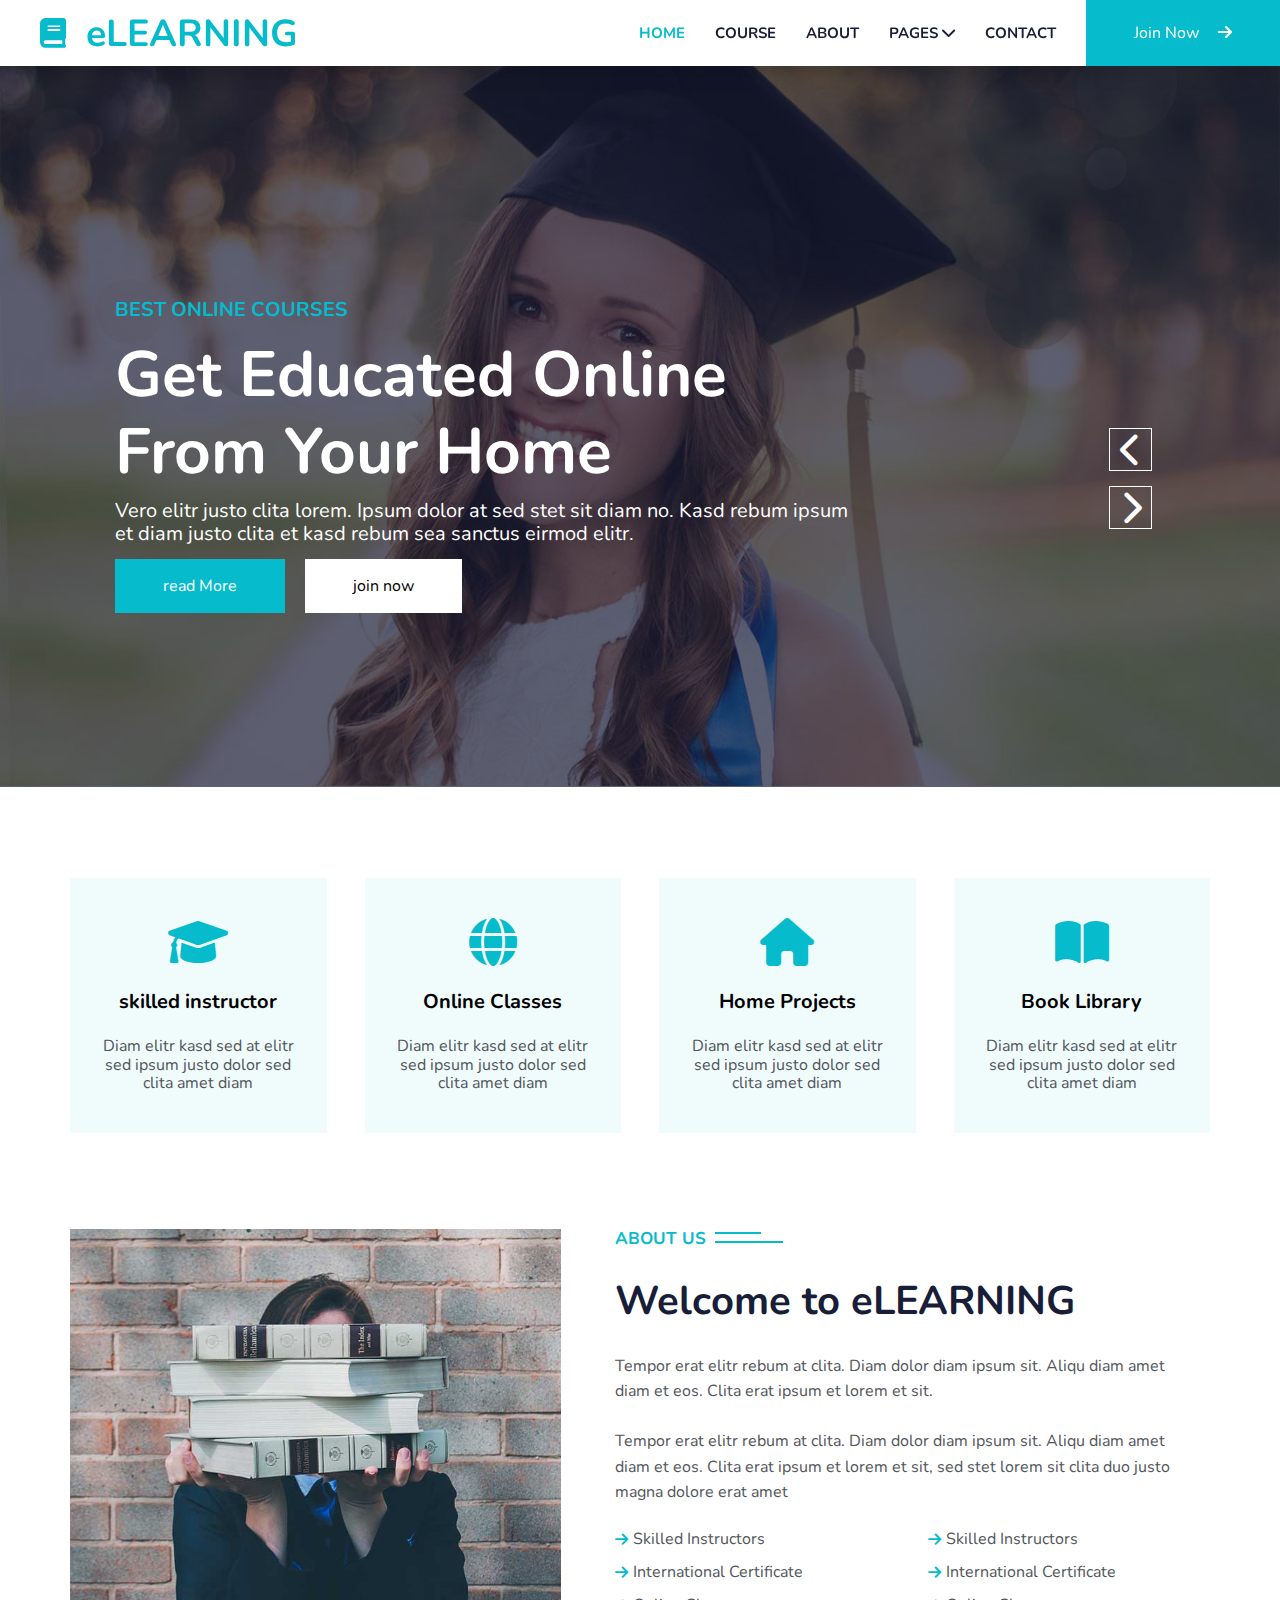
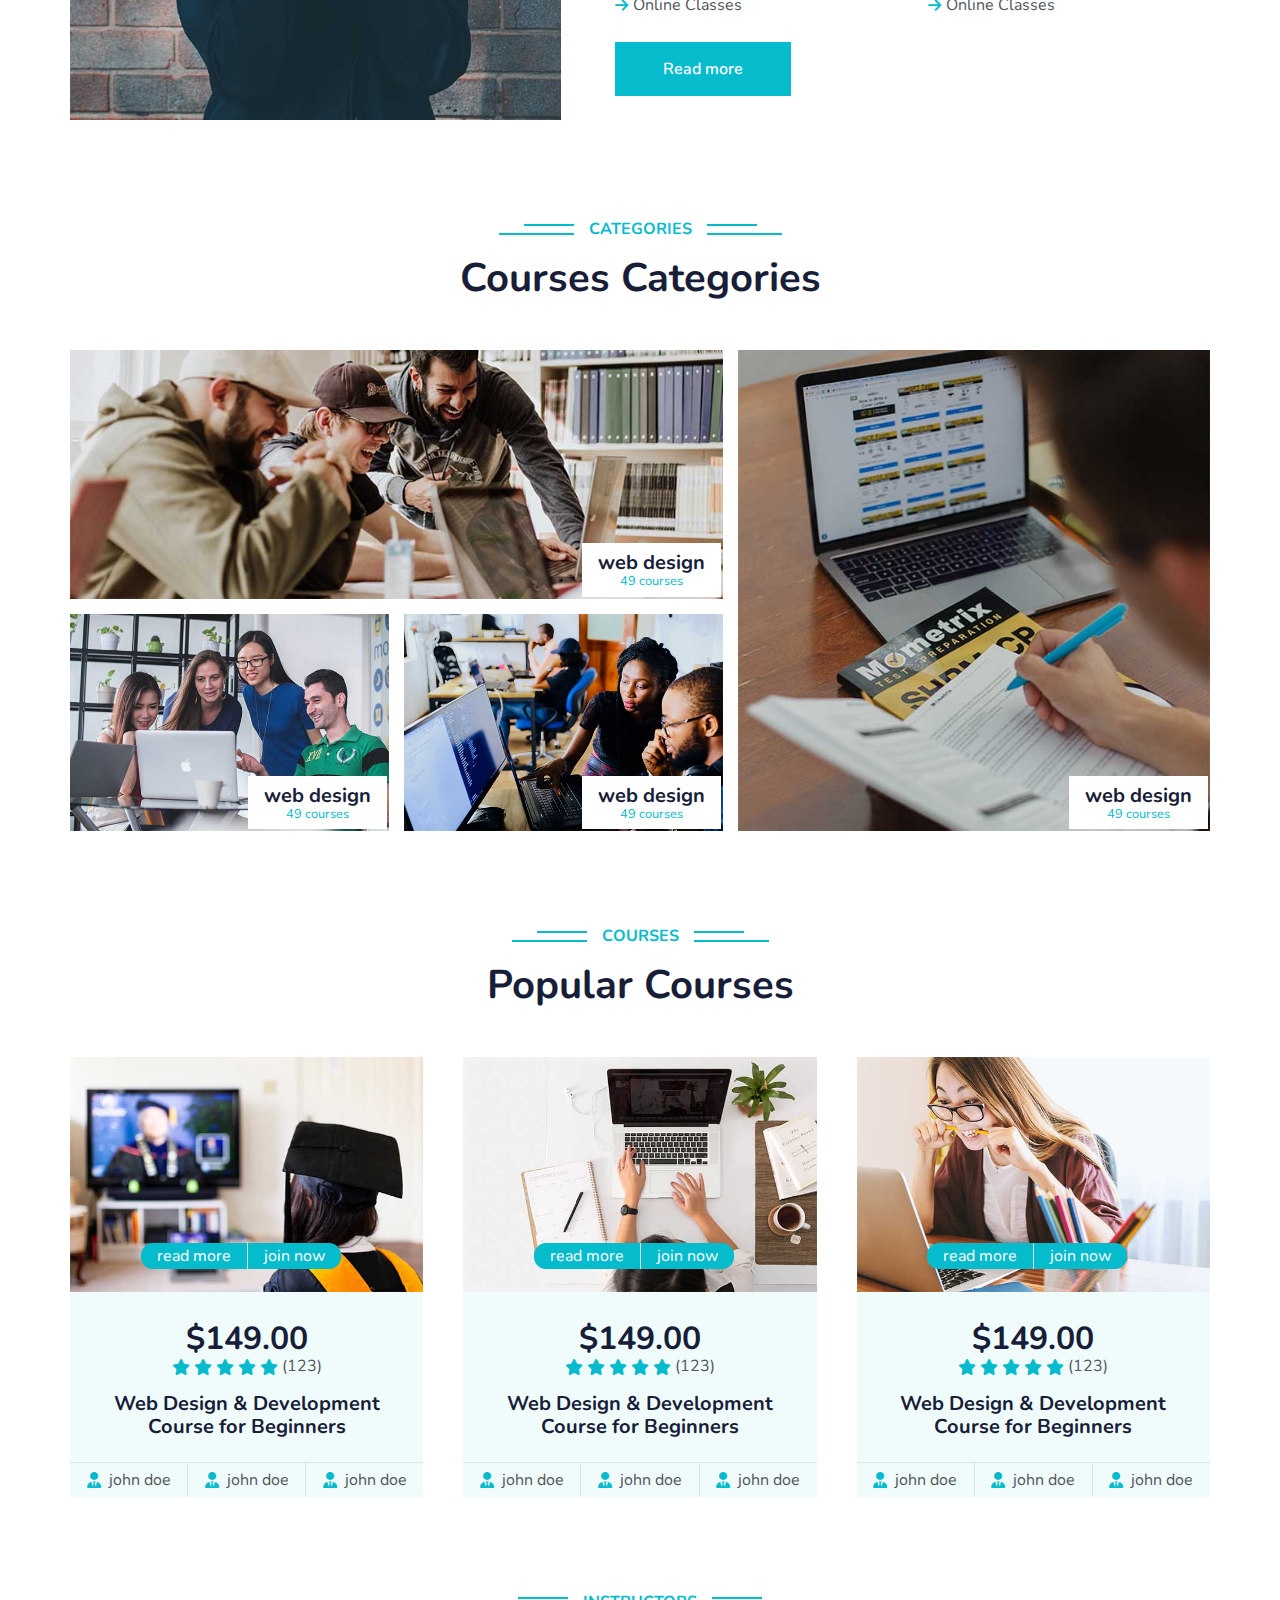
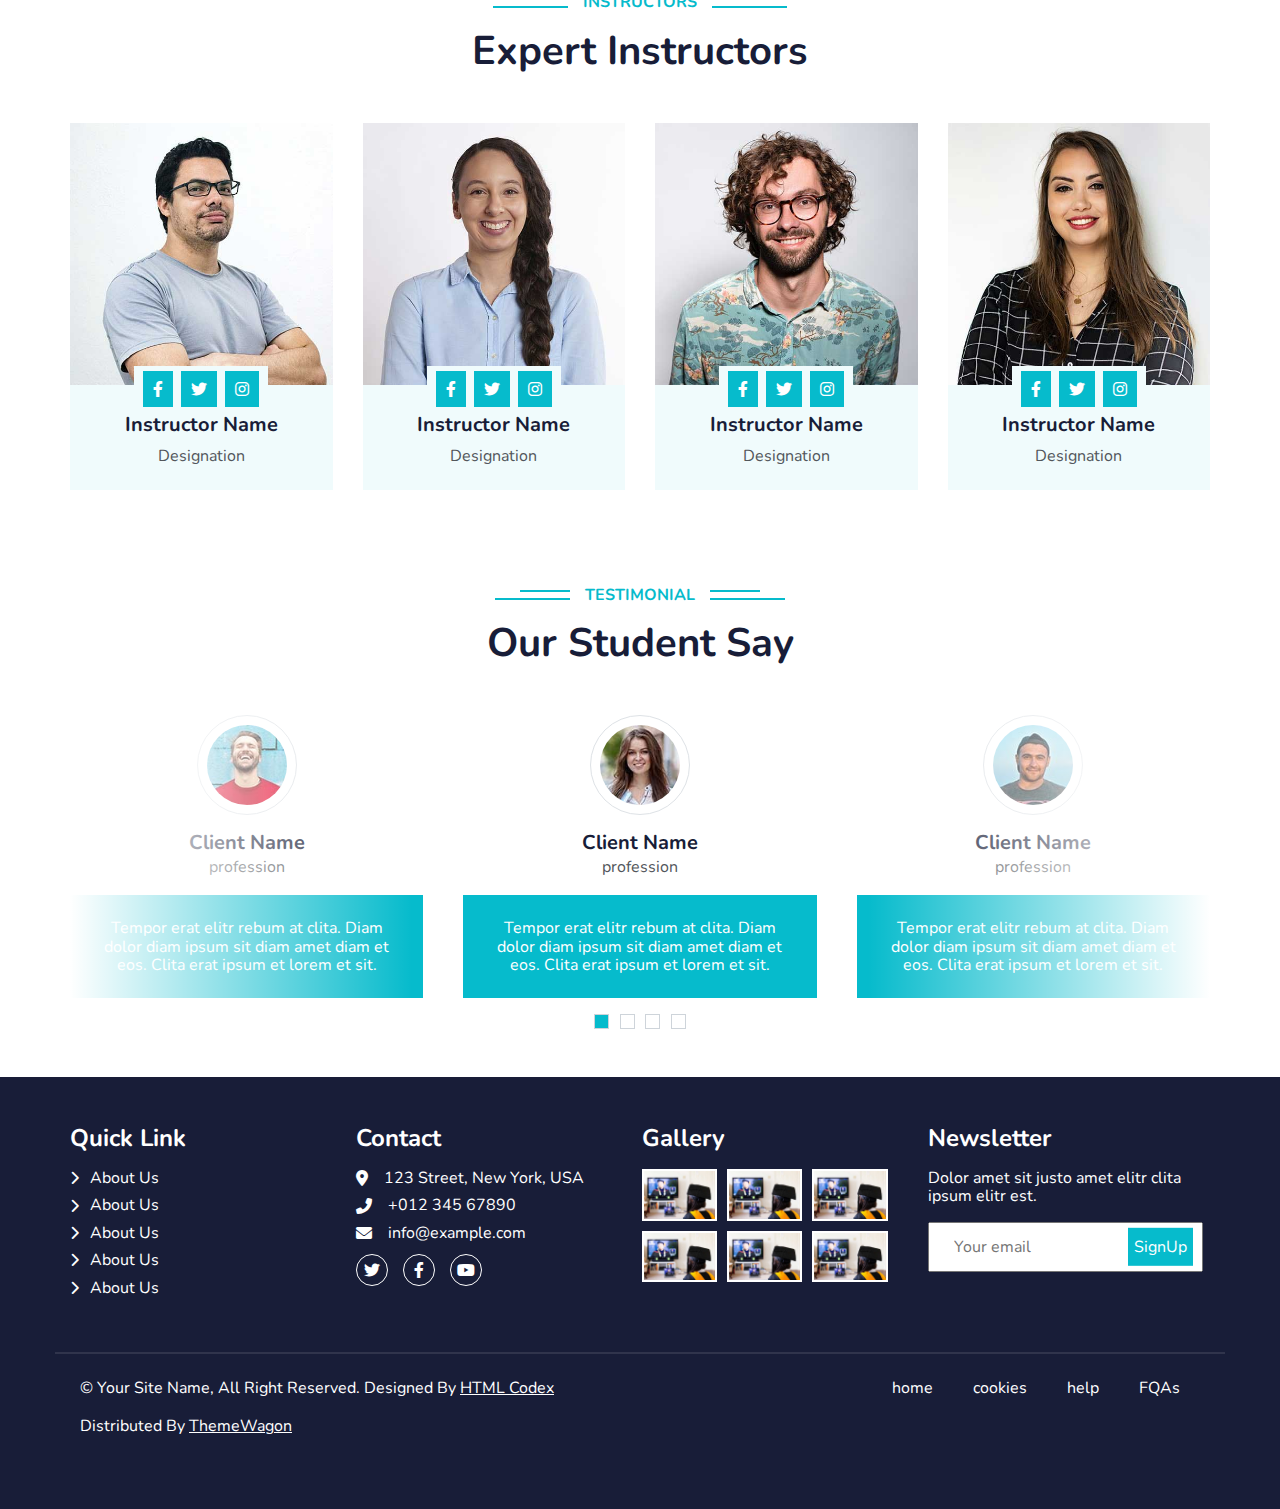
<file: index.html>
<!DOCTYPE html>
<html lang="en">
  <head>
    <meta charset="UTF-8" />
    <meta http-equiv="X-UA-Compatible" content="IE=edge" />
    <meta name="viewport" content="width=device-width, initial-scale=1.0" />

    <link rel="preconnect" href="https://fonts.googleapis.com" />
    <link rel="preconnect" href="https://fonts.gstatic.com" crossorigin />
    <link
      href="https://fonts.googleapis.com/css2?family=Nunito:ital,wght@0,200;0,300;0,400;0,500;0,600;0,700;0,900;1,200;1,300;1,400;1,500;1,600;1,700;1,800;1,900&display=swap"
      rel="stylesheet"
    />
    <link rel="icon" type="image/x-icon" href="" />
    <link rel="stylesheet" href="css\all.min.css" />
    <link rel="stylesheet" href="css\normalize.css" />
    <link rel="stylesheet" href="css\styles.css" />
    <title>Elearning</title>
  </head> 
  <body>
    <!-- start heder -->
    <header>
      <div class="logo">
        <i class="fa fa-book me-3"></i>
        <h2>eLEARNING</h2>
      </div>
      <div class="navbar">
        <ul>
          <li class="active"><a href="./index.html"> home </a></li>
          <li>course</li>
          <li>about</li>
          <li class="dropDown">
            pages <i class="fa-solid fa-chevron-down"></i>
            <ul class="drop">
              <li>our team</li>
              <li>testimonial</li>
              <li>404 page</li>
            </ul>
          </li>
          <li><a href="./contact.html"> contact </a></li>
        </ul>
        <a class="joinNow"
          >join Now
          <i class="fa fa-arrow-right ms-3"></i>
        </a>
      </div>
      <button><i class="fa-solid fa-bars"></i></button>
    </header>
    <!-- end header -->
    <!-- start landing page -->
    <div class="landing">
      <div class="overlay"></div>
      <img src="./images/landing-1.jpg" alt="" />
      <div class="text-area">
        <div class="content">
          <p>best online courses</p>
          <h2>
            get educated online<br />
            from your home
          </h2>
          <p>
            Vero elitr justo clita lorem. Ipsum dolor at sed stet sit diam no.
            Kasd rebum ipsum<br />
            et diam justo clita et kasd rebum sea sanctus eirmod elitr.
          </p>
          <a href="">read More</a>
          <a href="">join now</a>
        </div>
      </div>
      <div class="ar">
        <a href=""><i class="fa-solid fa-chevron-left"></i></a>
        <a href=""><i class="fa-solid fa-chevron-right"></i></a>
      </div>
    </div>
    <!-- end  landing page -->
    <!-- start section -->
    <div class="section">
      <div class="container">
        <div class="box">
          <i class="fa fa-3x fa-graduation-cap text-primary mb-4"></i>
          <h5>skilled instructor</h5>
          <p>
            Diam elitr kasd sed at elitr sed ipsum justo dolor sed clita amet
            diam
          </p>
        </div>
        <div class="box">
          <i class="fa fa-3x fa-globe text-primary mb-4"></i>
          <h5>Online Classes</h5>
          <p>
            Diam elitr kasd sed at elitr sed ipsum justo dolor sed clita amet
            diam
          </p>
        </div>
        <div class="box">
          <i class="fa fa-3x fa-home text-primary mb-4"></i>
          <h5>Home Projects</h5>
          <p>
            Diam elitr kasd sed at elitr sed ipsum justo dolor sed clita amet
            diam
          </p>
        </div>
        <div class="box">
          <i class="fa fa-3x fa-book-open text-primary mb-4"></i>
          <h5>Book Library</h5>
          <p>
            Diam elitr kasd sed at elitr sed ipsum justo dolor sed clita amet
            diam
          </p>
        </div>
      </div>
    </div>
    <!-- end section -->
    <!-- start about us  -->
    <div class="aboutUs">
      <div class="container">
        <div class="image">
          <img src="./images/about.jpg" alt="aboutUs" />
        </div>
        <div class="textArea">
          <h4>About us</h4>
          <h1>Welcome to eLEARNING</h1>
          <p>
            Tempor erat elitr rebum at clita. Diam dolor diam ipsum sit. Aliqu
            diam amet diam et eos. Clita erat ipsum et lorem et sit.
          </p>
          <p>
            Tempor erat elitr rebum at clita. Diam dolor diam ipsum sit. Aliqu
            diam amet diam et eos. Clita erat ipsum et lorem et sit, sed stet
            lorem sit clita duo justo magna dolore erat amet
          </p>
          <div class="points">
            <ul>
              <li>Skilled Instructors</li>
              <li>International Certificate</li>
              <li>Online Classes</li>
            </ul>
            <ul>
              <li>Skilled Instructors</li>
              <li>International Certificate</li>
              <li>Online Classes</li>
            </ul>
          </div>
          <a href="">Read more </a>
        </div>
      </div>
    </div>
    <!-- end about us -->
    <!-- start categories -->
    <div class="categories">
      <div class="container">
        <div class="mainHeader">
          <h5>categories</h5>
          <h1>courses categories</h1>
        </div>
        <div class="CategoriesContent">
          <div class="box1">
            <img src="./images/cat-1.jpg" alt="" />
            <div class="txt">
              <h5>web design</h5>
              <p>49 courses</p>
            </div>
          </div>
          <div class="box2">
            <img src="./images/cat-2.jpg" alt="" />
            <div class="txt">
              <h5>web design</h5>
              <p>49 courses</p>
            </div>
          </div>
          <div class="box3">
            <img src="./images/cat-3.jpg" alt="" />
            <div class="txt">
              <h5>web design</h5>
              <p>49 courses</p>
            </div>
          </div>

          <div class="box4">
            <img src="./images/cat-4.jpg" alt="" />
            <div class="txt">
              <h5>web design</h5>
              <p>49 courses</p>
            </div>
          </div>
        </div>
      </div>
    </div>
    <!-- end categories -->
    <!-- start courses -->
    <div class="courses">
      <div class="container">
        <div class="mainHeader">
          <h5>Courses</h5>
          <h1>popular Courses</h1>
        </div>
        <div class="coursesContent">
          <div class="box">
            <div class="img"><img src="./images/course-1.jpg" alt="" /></div>

            <div class="li">
              <a href="">read more</a>
              <a href="">join now</a>
            </div>
            <div class="textArea">
              <div class="on">
                <h3>$149.00</h3>
                <div class="str">
                  <i class="fa-solid fa-star"></i>
                  <i class="fa-solid fa-star"></i>
                  <i class="fa-solid fa-star"></i>
                  <i class="fa-solid fa-star"></i>
                  <i class="fa-solid fa-star"></i>
                  <p>(123)</p>
                </div>
                <p>Web Design & Development Course for Beginners</p>
              </div>
              <div class="info">
                <div>
                  <i class="fa fa-user-tie text-primary me-2"></i>
                  <p>john doe</p>
                </div>
                <div>
                  <i class="fa fa-user-tie text-primary me-2"></i>
                  <p>john doe</p>
                </div>
                <div>
                  <i class="fa fa-user-tie text-primary me-2"></i>
                  <p>john doe</p>
                </div>
              </div>
            </div>
          </div>
          <div class="box">
            <div class="img"><img src="./images/course-2.jpg" alt="" /></div>
            <div class="li">
              <a href="">read more</a>
              <a href="">join now</a>
            </div>
            <div class="textArea">
              <div class="on">
                <h3>$149.00</h3>
                <div class="str">
                  <i class="fa-solid fa-star"></i>
                  <i class="fa-solid fa-star"></i>
                  <i class="fa-solid fa-star"></i>
                  <i class="fa-solid fa-star"></i>
                  <i class="fa-solid fa-star"></i>
                  <p>(123)</p>
                </div>
                <p>Web Design & Development Course for Beginners</p>
              </div>
              <div class="info">
                <div>
                  <i class="fa fa-user-tie text-primary me-2"></i>
                  <p>john doe</p>
                </div>
                <div>
                  <i class="fa fa-user-tie text-primary me-2"></i>
                  <p>john doe</p>
                </div>
                <div>
                  <i class="fa fa-user-tie text-primary me-2"></i>
                  <p>john doe</p>
                </div>
              </div>
            </div>
          </div>
          <div class="box">
            <div class="img"><img src="./images/course-3.jpg" alt="" /></div>
            <div class="li">
              <a href="">read more</a> <a href="">join now</a>
            </div>

            <div class="textArea">
              <div class="on">
                <h3>$149.00</h3>
                <div class="str">
                  <i class="fa-solid fa-star"></i>
                  <i class="fa-solid fa-star"></i>
                  <i class="fa-solid fa-star"></i>
                  <i class="fa-solid fa-star"></i>
                  <i class="fa-solid fa-star"></i>
                  <p>(123)</p>
                </div>
                <p>Web Design & Development Course for Beginners</p>
              </div>
              <div class="info">
                <div>
                  <i class="fa fa-user-tie text-primary me-2"></i>
                  <p>john doe</p>
                </div>
                <div>
                  <i class="fa fa-user-tie text-primary me-2"></i>
                  <p>john doe</p>
                </div>
                <div>
                  <i class="fa fa-user-tie text-primary me-2"></i>
                  <p>john doe</p>
                </div>
              </div>
            </div>
          </div>
        </div>
      </div>
    </div>
    <!-- end coueses -->
    <!-- begin instructors -->
    <div class="instructors">
      <div class="container">
        <div class="mainHeader">
          <h5>Instructors</h5>
          <h1>Expert Instructors</h1>
        </div>

        <div class="instructorsContent">
          <div class="box">
            <div class="img"><img src="./images/team-1.jpg" alt="" /></div>

            <div class="tct">
              <h5>Instructor Name</h5>
              <p>Designation</p>
              <div class="sm">
                <i class="fab fa-facebook-f"></i><i class="fab fa-twitter"></i
                ><i class="fab fa-instagram"></i>
              </div>
            </div>
          </div>
          <div class="box">
            <div class="img">
              <img src="./images/team-2.jpg" alt="" />
            </div>
            <div class="tct">
              <h5>Instructor Name</h5>
              <p>Designation</p>
              <div class="sm">
                <a href=""><i class="fab fa-facebook-f"></i></a
                ><a href=""><i class="fab fa-twitter"></i></a
                ><a href=""><i class="fab fa-instagram"></i></a>
              </div>
            </div>
          </div>
          <div class="box">
            <div class="img">
              <img src="./images/team-3.jpg" alt="" />
            </div>
            <div class="tct">
              <h5>Instructor Name</h5>
              <p>Designation</p>
              <div class="sm">
                <a href=""><i class="fab fa-facebook-f"></i></a
                ><a href=""><i class="fab fa-twitter"></i></a
                ><a href=""><i class="fab fa-instagram"></i></a>
              </div>
            </div>
          </div>
          <div class="box">
            <div class="img">
              <img src="./images/team-4.jpg" alt="" />
            </div>
            <div class="tct">
              <h5>Instructor Name</h5>
              <p>Designation</p>
              <div class="sm">
                <a href=""><i class="fab fa-facebook-f"></i></a
                ><a href=""><i class="fab fa-twitter"></i></a
                ><a href=""><i class="fab fa-instagram"></i></a>
              </div>
            </div>
          </div>
        </div>
      </div>
    </div>
    <!-- end instructors -->
    <!-- start testimonial -->
    <div class="tesimonial">
      <div class="container">
        <div class="mainHeader">
          <h5>Testimonial</h5>
          <h1>Our student say</h1>
        </div>
        <div class="testi-content">
          <div class="box">
            <div class="imgContainer">
              <div class="img">
                <img src="./images/testimonial-2.jpg" alt="" />
              </div>
            </div>
            <h5>Client Name</h5>
            <p>profession</p>
            <p>
              Tempor erat elitr rebum at clita. Diam dolor diam ipsum sit diam
              amet diam et eos. Clita erat ipsum et lorem et sit.
            </p>
          </div>
          <div class="box">
            <div class="imgContainer">
              <div class="img">
                <img src="./images/testimonial-1.jpg" alt="" />
              </div>
            </div>
            <h5>Client Name</h5>
            <p>profession</p>
            <p>
              Tempor erat elitr rebum at clita. Diam dolor diam ipsum sit diam
              amet diam et eos. Clita erat ipsum et lorem et sit.
            </p>
          </div>
          <div class="box">
            <div class="imgContainer">
              <div class="img">
                <img src="./images/testimonial-3.jpg" alt="" />
              </div>
            </div>
            <h5>Client Name</h5>
            <p>profession</p>
            <p>
              Tempor erat elitr rebum at clita. Diam dolor diam ipsum sit diam
              amet diam et eos. Clita erat ipsum et lorem et sit.
            </p>
          </div>
        </div>
        <div class="dots">
          <span style="background-color: #06bbcc"></span>
          <span></span>
          <span></span>
          <span></span>
        </div>
      </div>
    </div>
    <!-- end testimonial -->
    <!-- start footer -->
    <footer>
      <div class="container">
        <div class="quickLink">
          <h4>Quick Link</h4>
          <ul>
            <li><a href="">About us</a></li>
            <li><a href="">About us</a></li>
            <li><a href="">About us</a></li>
            <li><a href="">About us</a></li>
            <li><a href="">About us</a></li>
          </ul>
        </div>
        <div class="Contact">
          <h4>Contact</h4>
          <div>
            <i class="fa fa-map-marker-alt me-3"></i>
            <p>123 Street, New York, USA</p>
          </div>
          <div>
            <i class="fa fa-phone-alt me-3"></i>
            <p>+012 345 67890</p>
          </div>
          <div>
            <i class="fa fa-envelope me-3"></i>
            <p>info@example.com</p>
          </div>
          <div class="social">
            <a href=""><i class="fab fa-twitter"></i></a>
            <a href=""><i class="fab fa-facebook-f"></i></a>
            <a href=""><i class="fab fa-youtube"></i></a>
          </div>
        </div>
        <div class="Gallery">
          <h4>Gallery</h4>
          <div class="img">
            <img src="./images/course-1.jpg" alt="" />
            <img src="./images/course-1.jpg" alt="" />
            <img src="./images/course-1.jpg" alt="" />
            <img src="./images/course-1.jpg" alt="" />
            <img src="./images/course-1.jpg" alt="" />
            <img src="./images/course-1.jpg" alt="" />
          </div>
        </div>
        <div class="newsLetter">
          <h4>Newsletter</h4>
          <p>Dolor amet sit justo amet elitr clita ipsum elitr est.</p>
          <div class="form">
            <input type="text" placeholder="Your email" />
            <button>SignUp</button>
          </div>
        </div>
      </div>
      <div class="container">
        <p>
          © Your Site Name, All Right Reserved. Designed By
          <a href="">HTML Codex</a>
        </p>
        <ul>
          <li>home</li>
          <li>cookies</li>
          <li>help</li>
          <li>FQAs</li>
        </ul>
        <p>Distributed By <a href="">ThemeWagon</a></p>
      </div>
    </footer>
    <!-- end footer -->
  </body>
</html>
</file>
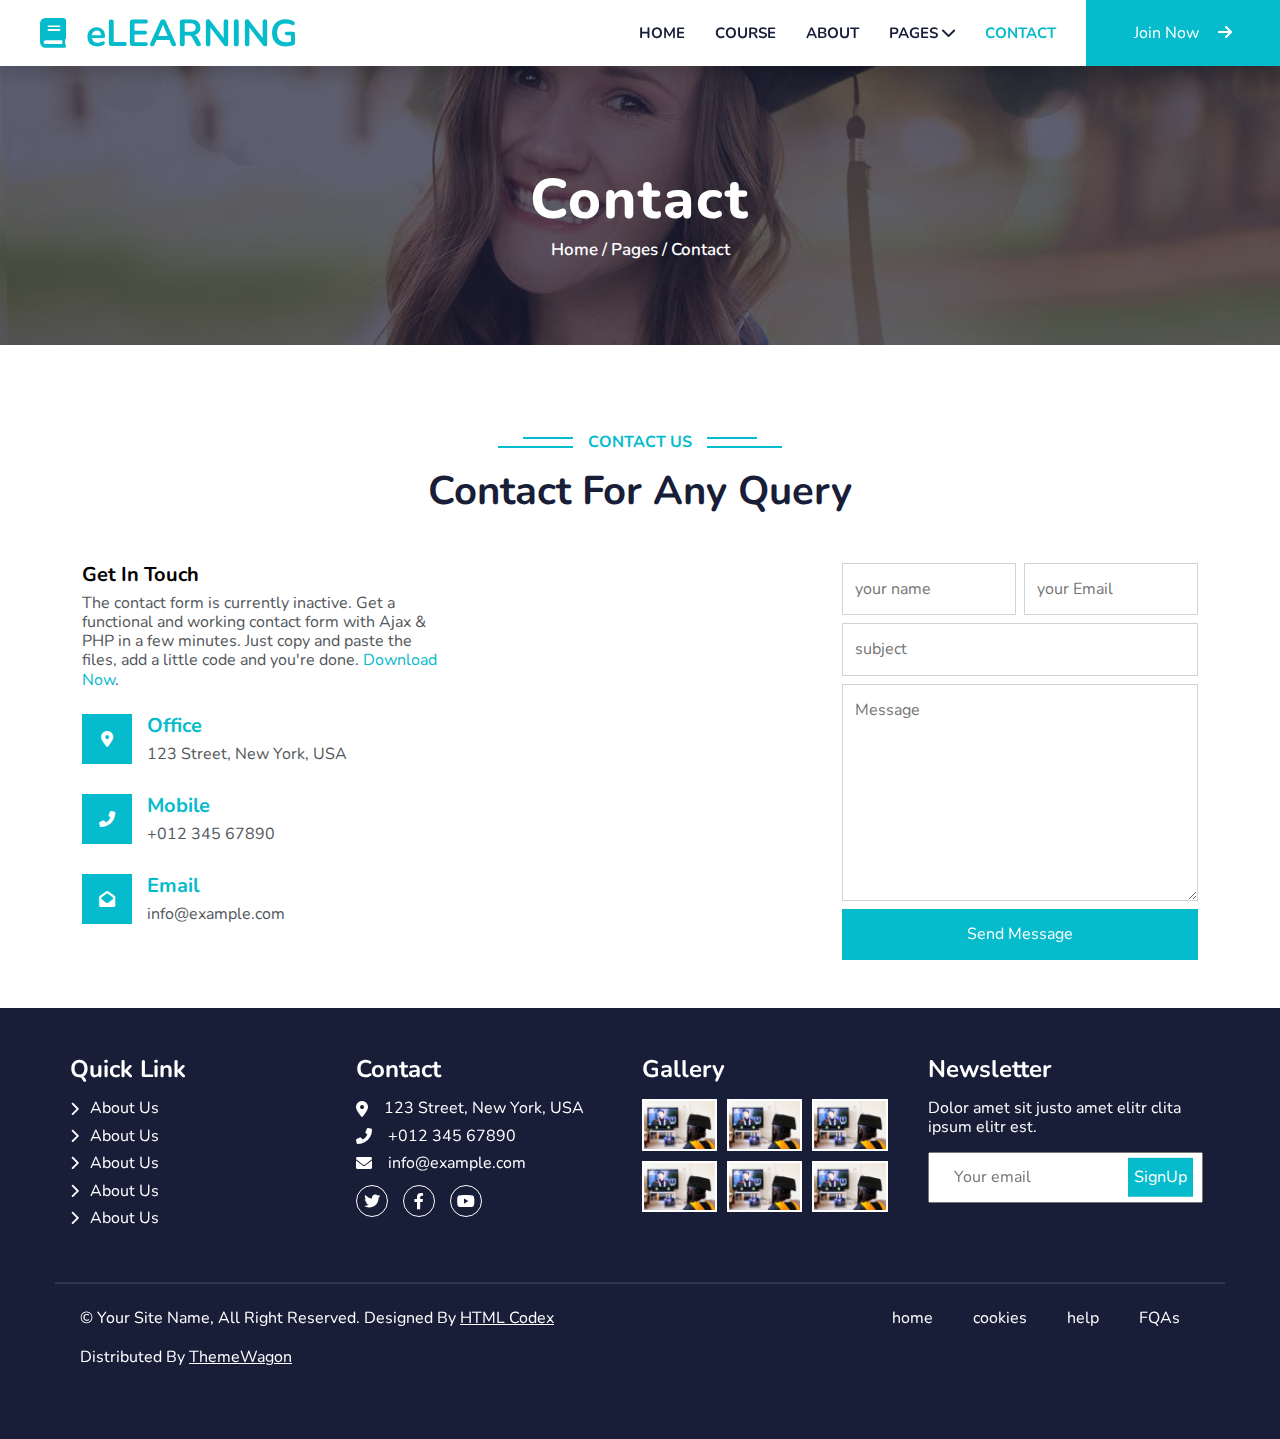
<file: contact.html>
<!DOCTYPE html>
<html lang="en">
  <head>
    <meta charset="UTF-8" />
    <meta http-equiv="X-UA-Compatible" content="IE=edge" />
    <meta name="viewport" content="width=device-width, initial-scale=1.0" />

    <link rel="preconnect" href="https://fonts.googleapis.com" />
    <link rel="preconnect" href="https://fonts.gstatic.com" crossorigin />
    <link
      href="https://fonts.googleapis.com/css2?family=Nunito:ital,wght@0,200;0,300;0,400;0,500;0,600;0,700;0,900;1,200;1,300;1,400;1,500;1,600;1,700;1,800;1,900&display=swap"
      rel="stylesheet"
    />
    <link rel="icon" type="image/x-icon" href="" />
    <link rel="stylesheet" href="css\all.min.css" />
    <link rel="stylesheet" href="css\normalize.css" />
    <link rel="stylesheet" href="css\styles.css" />
    <title>Contact</title>
  </head>
  <body>
    <!-- start heder -->
    <header>
      <div class="logo">
        <i class="fa fa-book me-3"></i>
        <h2>eLEARNING</h2>
      </div>
      <div class="navbar">
        <ul>
          <li ><a href="./index.html"> home </a></li>
          <li>course</li>
          <li>about</li>
          <li class="dropDown">
            pages <i class="fa-solid fa-chevron-down"></i>
            <ul class="drop">
              <li>our team</li>
              <li>testimonial</li>
              <li>404 page</li>
            </ul>
          </li>
          <li class="active"><a href="./contact.html"> contact </a></li>
        </ul>
        <a class="joinNow"
          >join Now
          <i class="fa fa-arrow-right ms-3"></i>
        </a>
      </div>
      <button><i class="fa-solid fa-bars"></i></button>
    </header>
    <!-- end header -->
    <!-- start landing page -->
    <div class="landingContact">
      <div class="overlayContact"></div>
      <!-- <img src="./images/landing-1.jpg" alt="" /> -->
      <div class="textContact">
        <h1>Contact</h1>
        <p>Home / Pages / Contact</p>
      </div>
    </div>
    <!-- end  landing page -->
    <!-- start Contact -->
    <div class="contact">
      <div class="container">
        <div class="mainHeader">
          <h5>Contact us</h5>
          <h1>Contact for any Query</h1>
        </div>
        <div class="contactContent">
          <div class="box">
            <h5>Get In Touch</h5>
            <p>
              The contact form is currently inactive. Get a functional and
              working contact form with Ajax & PHP in a few minutes. Just copy
              and paste the files, add a little code and you're done.
              <a href="">Download Now</a>.
            </p>
            <div class="conI">
              <div>
                <div class="icon">
                  <i class="fa fa-map-marker-alt text-white"></i>
                </div>
                <div class="tx">
                  <h5>Office</h5>
                  <p>123 Street, New York, USA</p>
                </div>
              </div>
              <div>
                <div class="icon">
                  <i class="fa fa-phone-alt text-white"></i></i>
                </div>
                <div class="tx">
                  <h5>Mobile</h5>
                  <p>+012 345 67890</p>
                </div>
              </div>
              <div>
                <div class="icon">
                  <i class="fa fa-envelope-open text-white"></i></i>
                </div>
                <div class="tx">
                  <h5>Email</h5>
                  <p>info@example.com</p>
                </div>
              </div>
            </div>
          </div>
          <div class="box">
            <iframe src="https://www.google.com/maps/embed?pb=!1m18!1m12!1m3!1d12771.486260449868!2d10.25674698868408!3d36.84555188568605!2m3!1f0!2f0!3f0!3m2!1i1024!2i768!4f13.1!3m3!1m2!1s0x12fd3560da3fd71f%3A0x66934e163a702f81!2sCOMPOZZ&#39;!5e0!3m2!1sen!2stn!4v1663852186372!5m2!1sen!2stn"  style="border:0;" allowfullscreen="" loading="lazy" referrerpolicy="no-referrer-when-downgrade"></iframe>
          </div>
          <div class="box">
            <input type="text" name="" id="" placeholder="your name" >
            <input type="text" placeholder="your Email">
            <input type="text" placeholder="subject">
            <textarea name="" id="" cols="30" rows="10" placeholder="Message"></textarea>
            <button>Send Message</button>
          </div>
        </div>
      </div>
    </div>
    <!-- end contact -->
    <!-- start footer -->
    <footer>
      <div class="container">
        <div class="quickLink">
          <h4>Quick Link</h4>
          <ul>
            <li><a href="">About us</a></li>
            <li><a href="">About us</a></li>
            <li><a href="">About us</a></li>
            <li><a href="">About us</a></li>
            <li><a href="">About us</a></li>
          </ul>
        </div>
        <div class="Contact">
          <h4>Contact</h4>
          <div>
            <i class="fa fa-map-marker-alt me-3"></i>
            <p>123 Street, New York, USA</p>
          </div>
          <div>
            <i class="fa fa-phone-alt me-3"></i>
            <p>+012 345 67890</p>
          </div>
          <div>
            <i class="fa fa-envelope me-3"></i>
            <p>info@example.com</p>
          </div>
          <div class="social">
            <a href=""><i class="fab fa-twitter"></i></a>
            <a href=""><i class="fab fa-facebook-f"></i></a>
            <a href=""><i class="fab fa-youtube"></i></a>
          </div>
        </div>
        <div class="Gallery">
          <h4>Gallery</h4>
          <div class="img">
            <img src="./images/course-1.jpg" alt="" />
            <img src="./images/course-1.jpg" alt="" />
            <img src="./images/course-1.jpg" alt="" />
            <img src="./images/course-1.jpg" alt="" />
            <img src="./images/course-1.jpg" alt="" />
            <img src="./images/course-1.jpg" alt="" />
          </div>
        </div>
        <div class="newsLetter">
          <h4>Newsletter</h4>
          <p>Dolor amet sit justo amet elitr clita ipsum elitr est.</p>
          <div class="form">
            <input type="text" placeholder="Your email" />
            <button>SignUp</button>
          </div>
        </div>
      </div>
      <div class="container">
        <p>
          © Your Site Name, All Right Reserved. Designed By
          <a href="">HTML Codex</a>
        </p>
        <ul>
          <li>home</li>
          <li>cookies</li>
          <li>help</li>
          <li>FQAs</li>
        </ul>
        <p>Distributed By <a href="">ThemeWagon</a></p>
      </div>
    </footer>
    <!-- end footer -->
  </body>
</html>
</file>
